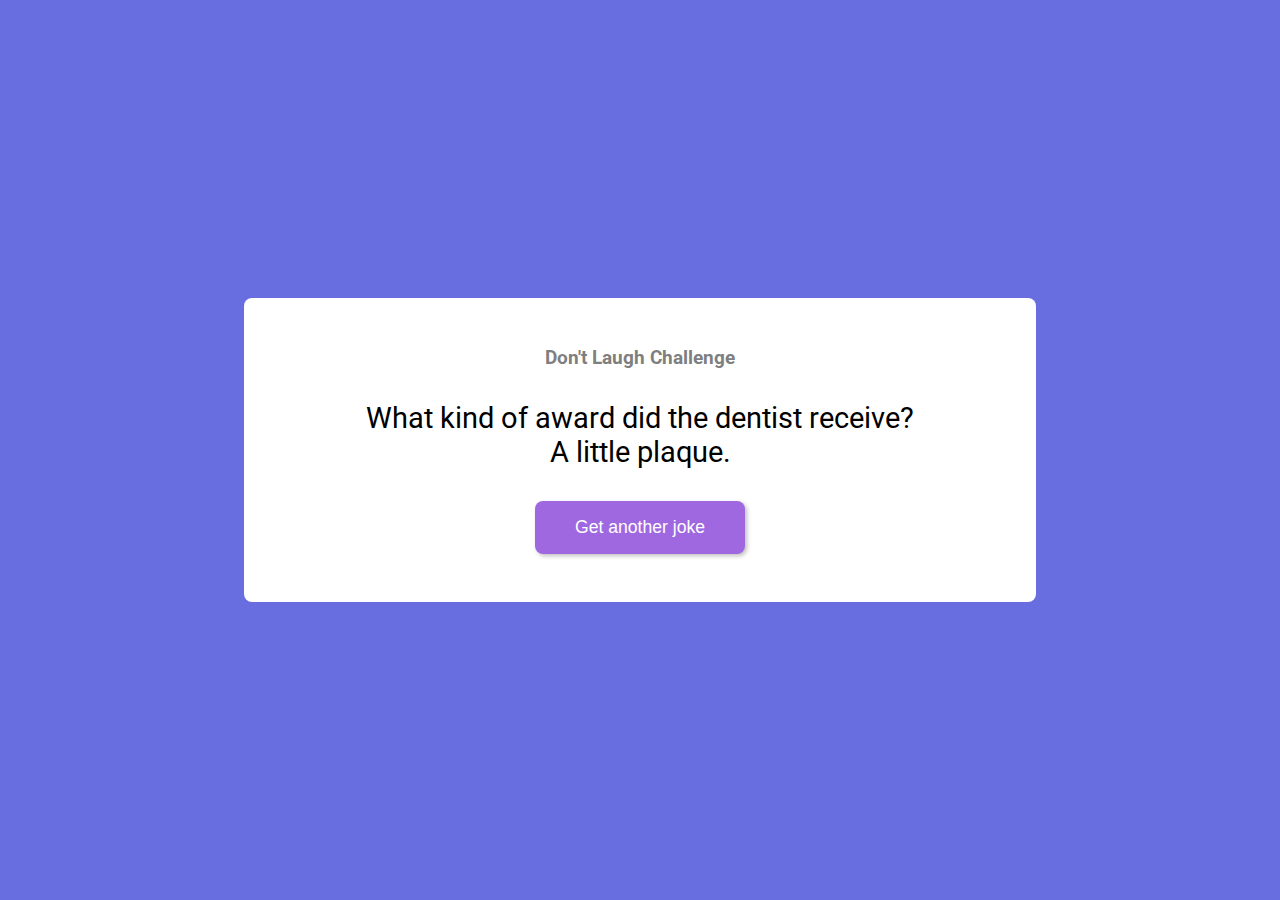
<file: dad-jokes/index.html>
<!DOCTYPE html>
<html lang="en">
<head>
    <meta charset="UTF-8">
    <meta name="viewport" content="width=device-width, initial-scale=1.0">
    <link rel='stylesheet' href='https://cdn-uicons.flaticon.com/2.6.0/uicons-solid-rounded/css/uicons-solid-rounded.css'>
    <link rel='stylesheet' href='https://cdn-uicons.flaticon.com/2.6.0/uicons-regular-rounded/css/uicons-regular-rounded.css'>
    <link rel='stylesheet' href='https://cdn-uicons.flaticon.com/2.6.0/uicons-bold-rounded/css/uicons-bold-rounded.css'>
    <link rel='stylesheet' href='https://cdn-uicons.flaticon.com/2.6.0/uicons-thin-straight/css/uicons-thin-straight.css'>
    <link rel="stylesheet" href="css/style.css">
    <script src="js/main.js" defer></script>
    <title>Dad Jokes</title>
</head>
<body>
    <div id="container">
        <header>Don't Laugh Challenge</header>

        <p id="jokes">What kind of award did the dentist receive? A little plaque.</p>

        <button id="jokeBtn">
            <i class="fi fi-rr-reload"></i>
            Get another joke
        </button>
    </div>
</body>
</html>
</file>
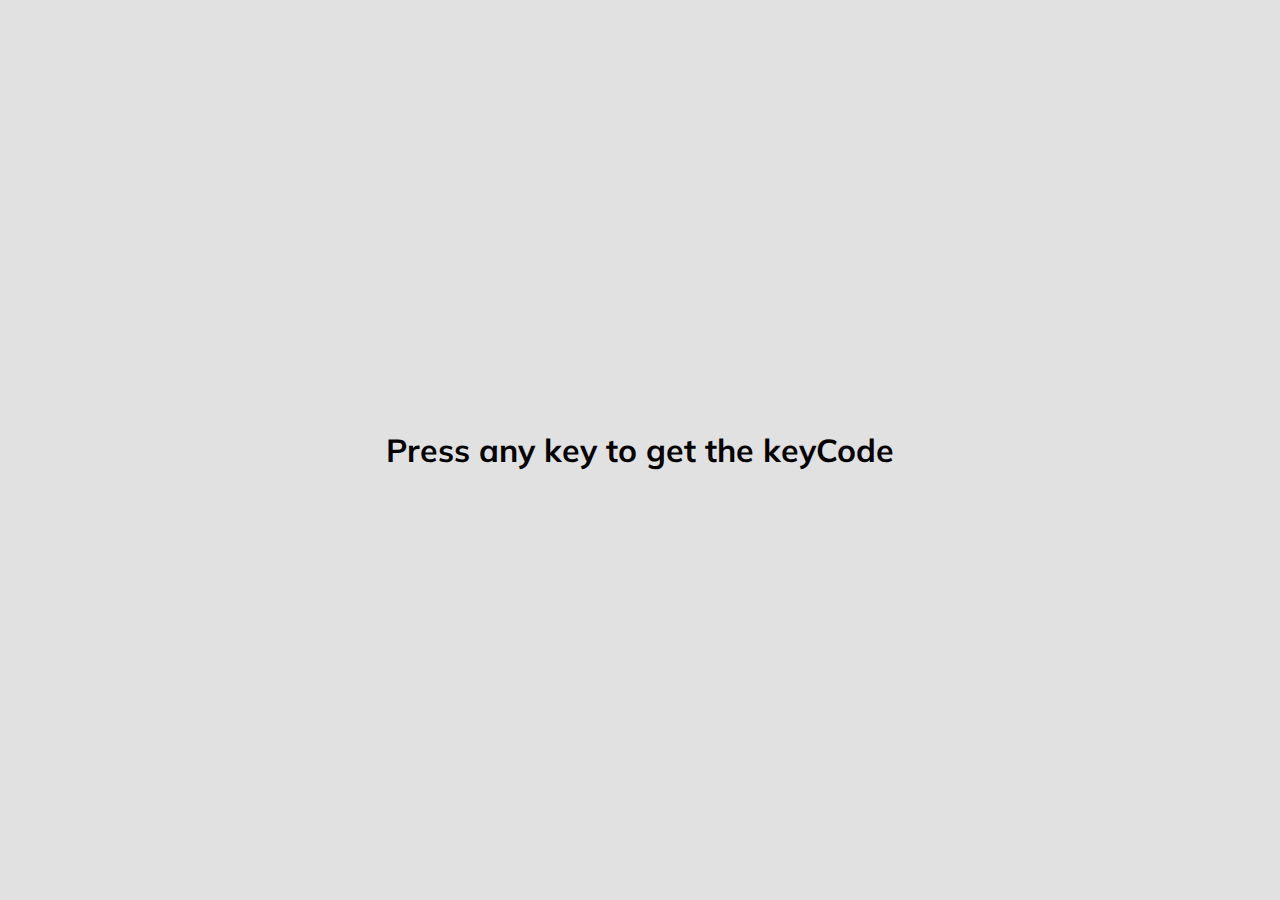
<file: event-keycodes/index.html>
<!DOCTYPE html>
<html lang="en">
<head>
    <meta charset="UTF-8">
    <meta name="viewport" content="width=device-width, initial-scale=1.0">
    <link rel='stylesheet' href='https://cdn-uicons.flaticon.com/2.6.0/uicons-solid-rounded/css/uicons-solid-rounded.css'>
    <link rel='stylesheet' href='https://cdn-uicons.flaticon.com/2.6.0/uicons-regular-rounded/css/uicons-regular-rounded.css'>
    <link rel='stylesheet' href='https://cdn-uicons.flaticon.com/2.6.0/uicons-bold-rounded/css/uicons-bold-rounded.css'>
    <link rel='stylesheet' href='https://cdn-uicons.flaticon.com/2.6.0/uicons-thin-straight/css/uicons-thin-straight.css'>
    <link rel="stylesheet" href="css/style.css">
    <script src="js/main.js" defer></script>
    <title>Event KeyCodes</title>
</head>
<body>
    <div id="container">
        <h1>Press any key to get the keyCode</h1>
    </div>
</body>
</html>
</file>
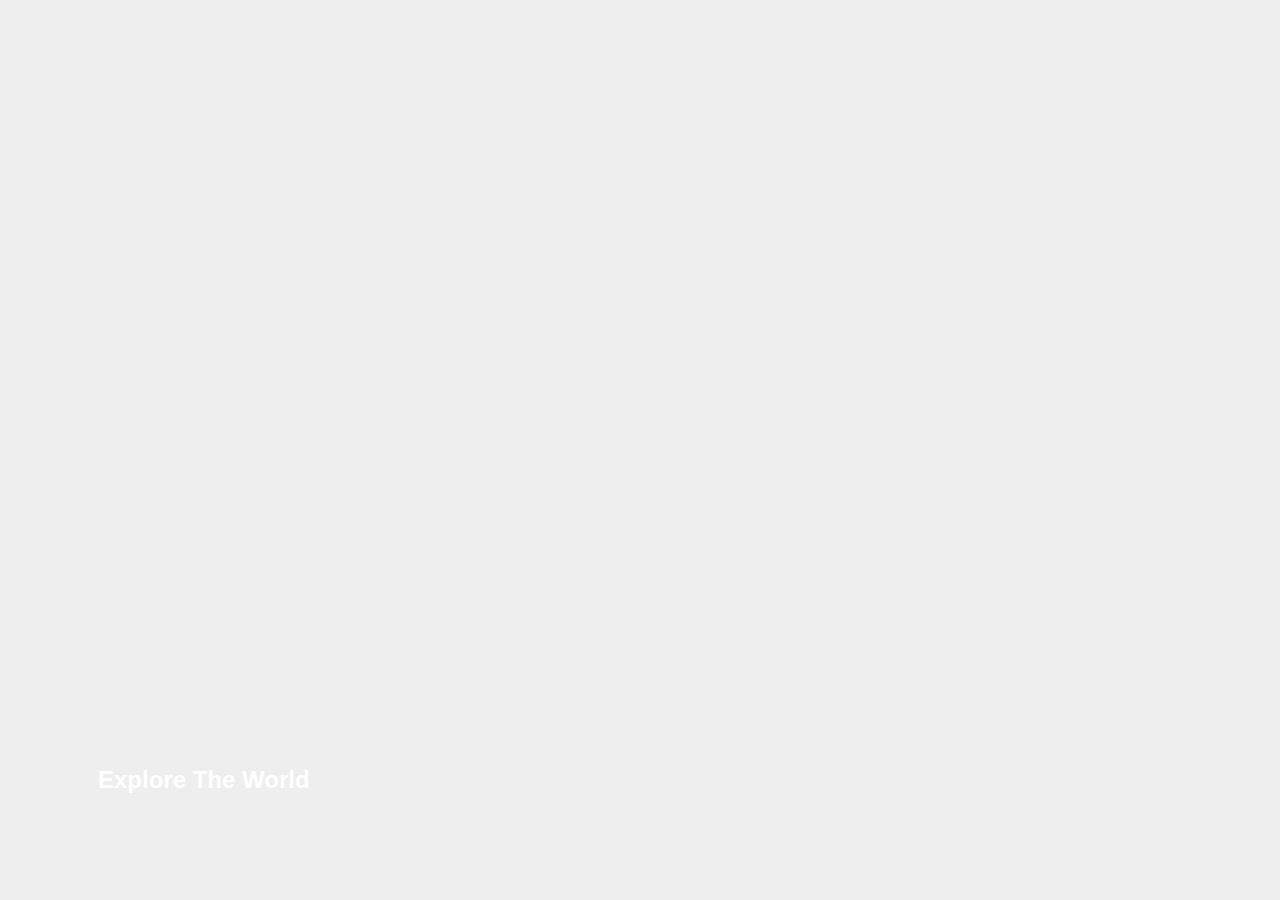
<file: expanding-cards/index.html>
<!DOCTYPE html>
<html lang="en">
<head>
    <meta charset="UTF-8">
    <meta name="viewport" content="width=device-width, initial-scale=1.0">
    <link rel="stylesheet" href="style.css">
    <script src="script.js" defer></script>
    <title>Document</title>
</head>
<body>
    <div id="container">
        <div class="panel active" style="background-image: url('https://images.unsplash.com/photo-1558979158-65a1eaa08691?ixlib=rb-1.2.1&ixid=eyJhcHBfaWQiOjEyMDd9&auto=format&fit=crop&w=1350&q=80')">
            <h3>Explore The World</h3>
        </div>

        <div class="panel" style="background-image: url('https://images.unsplash.com/photo-1572276596237-5db2c3e16c5d?ixlib=rb-1.2.1&ixid=eyJhcHBfaWQiOjEyMDd9&auto=format&fit=crop&w=1350&q=80')">
            <h3>Wild Forest</h3>
        </div>

        <div class="panel" style="background-image: url(https://images.unsplash.com/photo-1507525428034-b723cf961d3e?ixlib=rb-1.2.1&ixid=eyJhcHBfaWQiOjEyMDd9&auto=format&fit=crop&w=1353&q=80)">
            <h3>Sunny Beach</h3>
        </div>

        <div class="panel" style="background-image: url('https://images.unsplash.com/photo-1551009175-8a68da93d5f9?ixlib=rb-1.2.1&ixid=eyJhcHBfaWQiOjEyMDd9&auto=format&fit=crop&w=1351&q=80')">
            <h3>City on Winter</h3>
        </div>

        <div class="panel" style="background-image: url('https://images.unsplash.com/photo-1549880338-65ddcdfd017b?ixlib=rb-1.2.1&ixid=eyJhcHBfaWQiOjEyMDd9&auto=format&fit=crop&w=1350&q=80')">
            <h3>Mountains - Clouds</h3>
        </div>
    </div>
</body>
</html>
</file>
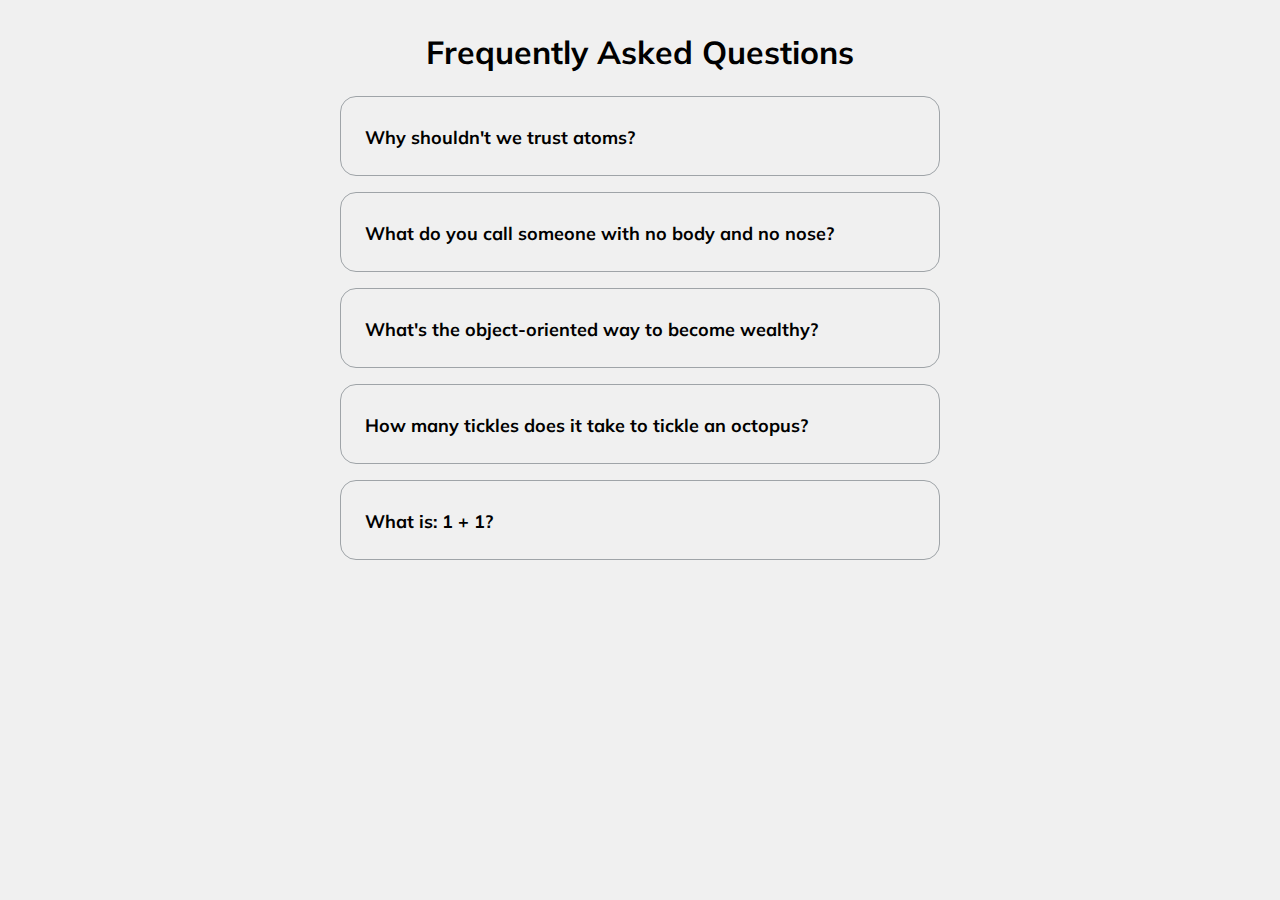
<file: faq-collapse/index.html>
<!DOCTYPE html>
<html lang="en">
  <head>
    <meta charset="UTF-8" />
    <meta name="viewport" content="width=device-width, initial-scale=1.0" />
    <link
      rel="stylesheet"
      href="https://cdn-uicons.flaticon.com/2.6.0/uicons-solid-rounded/css/uicons-solid-rounded.css"
    />
    <link
      rel="stylesheet"
      href="https://cdn-uicons.flaticon.com/2.6.0/uicons-regular-rounded/css/uicons-regular-rounded.css"
    />
    <link
      rel="stylesheet"
      href="https://cdn-uicons.flaticon.com/2.6.0/uicons-bold-rounded/css/uicons-bold-rounded.css"
    />
    <link
      rel="stylesheet"
      href="https://cdn-uicons.flaticon.com/2.6.0/uicons-thin-straight/css/uicons-thin-straight.css"
    />
    <link rel="stylesheet" href="css/style.css" />
    <script src="js/main.js" defer></script>
    <title>FAQ Collapse</title>
  </head>
  <body>
    <h1 id="title">Frequently Asked Questions</h1>

    <div id="faq-container">
        
      <div class="faq">
        <h1>Why shouldn't we trust atoms?</h1>

        <p>They make up everything</p>
        <button class="action">
          <i class="fi fi-rr-angle-small-down"></i>
        </button>
      </div>

      <div class="faq">
        <h1>What do you call someone with no body and no nose?</h1>
        <p>Nobody knows.</p>
        <button class="action">
          <i class="fi fi-rr-angle-small-down"></i>
        </button>
      </div>

      <div class="faq">
        <h1>What's the object-oriented way to become wealthy?</h1>

        <p>Inheritance</p>
        <button class="action">
          <i class="fi fi-rr-angle-small-down"></i>
        </button>
      </div>

      <div class="faq">
        <h1>How many tickles does it take to tickle an octopus?</h1>

        <p>Ten-tickles!</p>
        <button class="action">
          <i class="fi fi-rr-angle-small-down"></i>
        </button>
      </div>

      <div class="faq">
        <h1>What is: 1 + 1?</h1>

        <p>Depends on who are you asking</p>
        <button class="action">
          <i class="fi fi-rr-angle-small-down"></i>
        </button>
      </div>
    </div>
  </body>
</html>
</file>
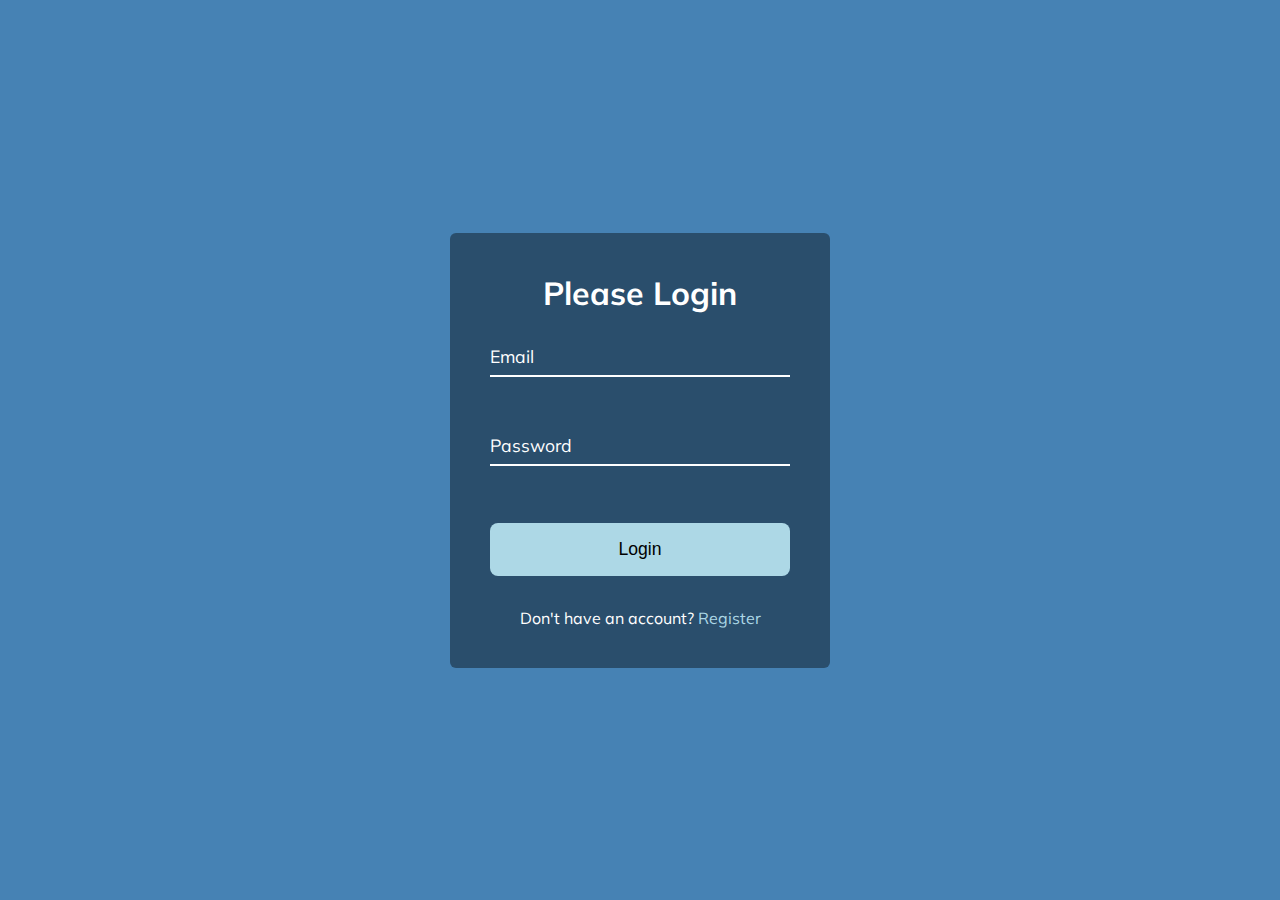
<file: form-wave/index.html>
<!DOCTYPE html>
<html lang="en">
  <head>
    <meta charset="UTF-8" />
    <meta name="viewport" content="width=device-width, initial-scale=1.0" />
    <link
      rel="stylesheet"
      href="https://cdn-uicons.flaticon.com/2.6.0/uicons-solid-rounded/css/uicons-solid-rounded.css"
    />
    <link
      rel="stylesheet"
      href="https://cdn-uicons.flaticon.com/2.6.0/uicons-regular-rounded/css/uicons-regular-rounded.css"
    />
    <link
      rel="stylesheet"
      href="https://cdn-uicons.flaticon.com/2.6.0/uicons-bold-rounded/css/uicons-bold-rounded.css"
    />
    <link
      rel="stylesheet"
      href="https://cdn-uicons.flaticon.com/2.6.0/uicons-thin-straight/css/uicons-thin-straight.css"
    />
    <link rel="stylesheet" href="css/style.css" />
    <script src="js/main.js" defer></script>
    <title>Form wave</title>
  </head>
  <body>
    <div id="container">
      <h1>Please Login</h1>

      <!-- Form -->
      <form action="" id="form">
        <!-- Email -->
        <div class="email-form form-controler">
          <!-- Input -->
          <input type="text" name="" id="input-email" class="input" placeholder=" " />

          <!-- Label -->
          <label for="email" id="label-email">Email</label>
            <!-- <label for="email" id="label-email">
            <span>E</span>
            <span>m</span>
            <span>a</span>
            <span>i</span>
            <span>l</span>
          </label> -->
        </div>

        <!-- Password -->
        <div class="password-form form-controler">
          <!-- Input -->
          <input type="password" name="" id="input-password" class="input" placeholder=" " />

          <!-- Label -->
          <label for="password" id="label-password">Password</label>
        </div>

        <button class="btn">Login</button>

        <p class="text">Don't have an account? <a href="#">Register</a></p>
      </form>
    </div>
  </body>
</html>
</file>
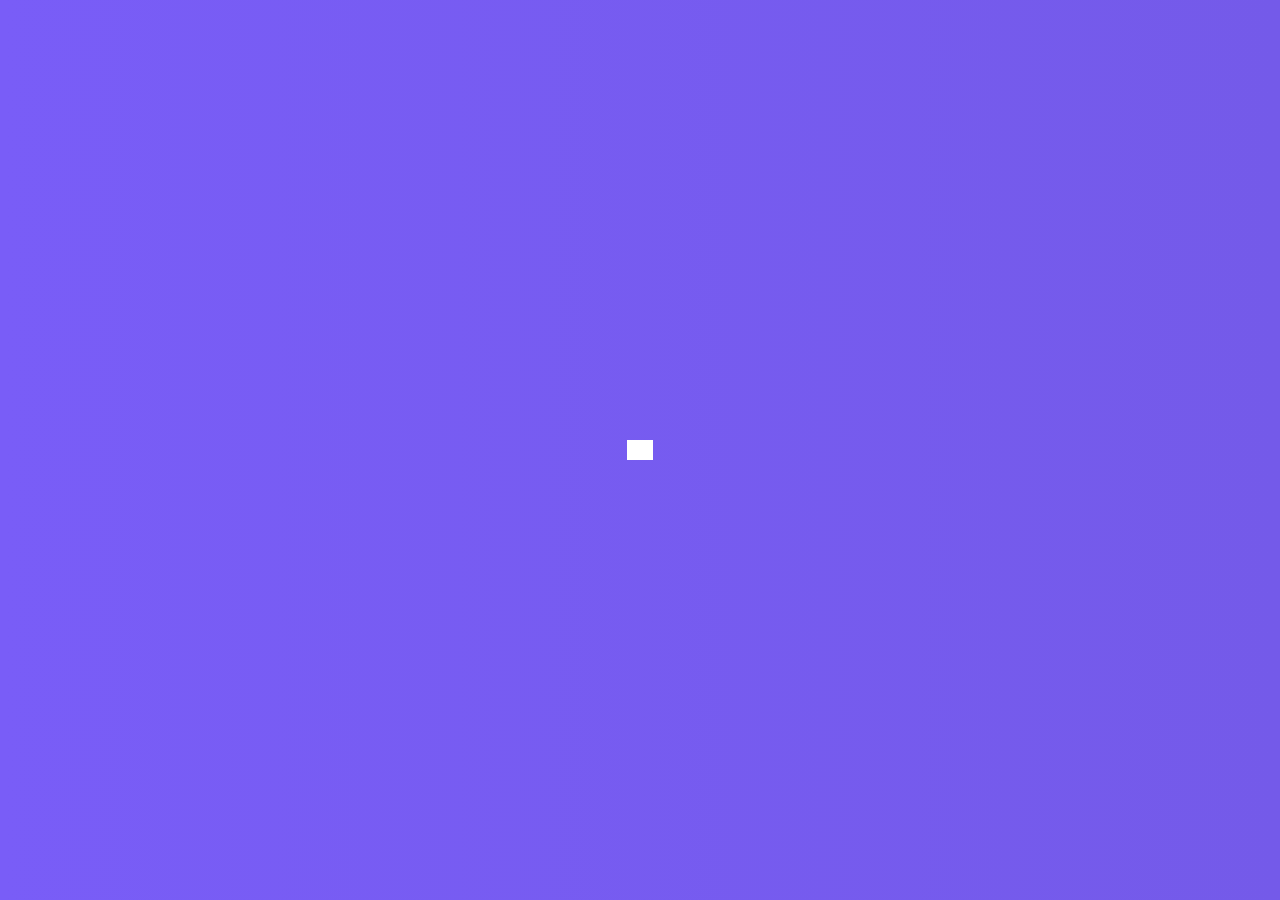
<file: hidden-search-widget/index.html>
<!DOCTYPE html>
<html lang="en">
<head>
    <meta charset="UTF-8">
    <meta name="viewport" content="width=device-width, initial-scale=1.0">
    <link rel='stylesheet' href='https://cdn-uicons.flaticon.com/2.6.0/uicons-solid-rounded/css/uicons-solid-rounded.css'>
    <link rel='stylesheet' href='https://cdn-uicons.flaticon.com/2.6.0/uicons-regular-rounded/css/uicons-regular-rounded.css'>
    <link rel='stylesheet' href='https://cdn-uicons.flaticon.com/2.6.0/uicons-bold-rounded/css/uicons-bold-rounded.css'>
    <link rel='stylesheet' href='https://cdn-uicons.flaticon.com/2.6.0/uicons-thin-straight/css/uicons-thin-straight.css'>
    <link rel="stylesheet" href="css/style.css">
    <script src="js/main.js" defer></script>
    <title>Hidden search widget</title>
</head>
<body>
    <div class="search active" id="search">
        <input type="search" name="" id="input">
        <button id="search-button"><i class="fi fi-br-search"></i></button>
    </div>
</body>
</html>
</file>
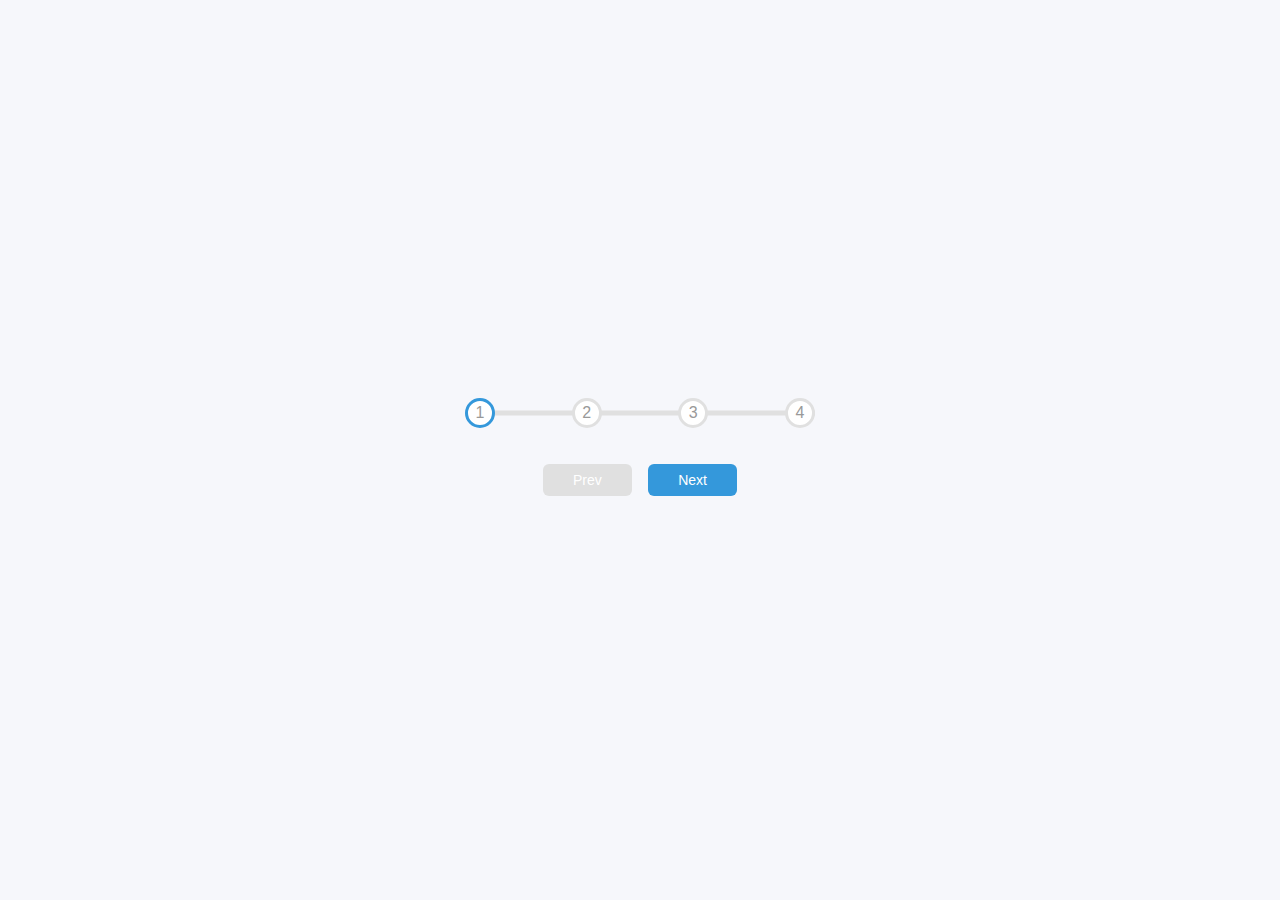
<file: progress-steps/index.html>
<!DOCTYPE html>
<html lang="en">
<head>
    <meta charset="UTF-8">
    <meta name="viewport" content="width=device-width, initial-scale=1.0">
    <link rel='stylesheet' href='https://cdn-uicons.flaticon.com/2.6.0/uicons-solid-rounded/css/uicons-solid-rounded.css'>
    <link rel='stylesheet' href='https://cdn-uicons.flaticon.com/2.6.0/uicons-regular-rounded/css/uicons-regular-rounded.css'>
    <link rel='stylesheet' href='https://cdn-uicons.flaticon.com/2.6.0/uicons-bold-rounded/css/uicons-bold-rounded.css'>
    <link rel='stylesheet' href='https://cdn-uicons.flaticon.com/2.6.0/uicons-thin-straight/css/uicons-thin-straight.css'>
    <link rel="stylesheet" href="css/style.css">
    <script src="js/main.js" defer></script>
    <title>Progress Steps</title>
</head>
<body>
    <div id="container">
        <!-- Progress bar -->
        <div class="progress-container">
            <div class="progress" id="progress"></div>
            <div class="circle active">1</div>
            <div class="circle">2</div>
            <div class="circle">3</div>
            <div class="circle">4</div>
        </div>

        <!-- Buttons -->
        <button class="btn" id="prev" disabled>Prev</button>
        <button class="btn" id="next">Next</button>
    </div>
</body>
</html>
</file>
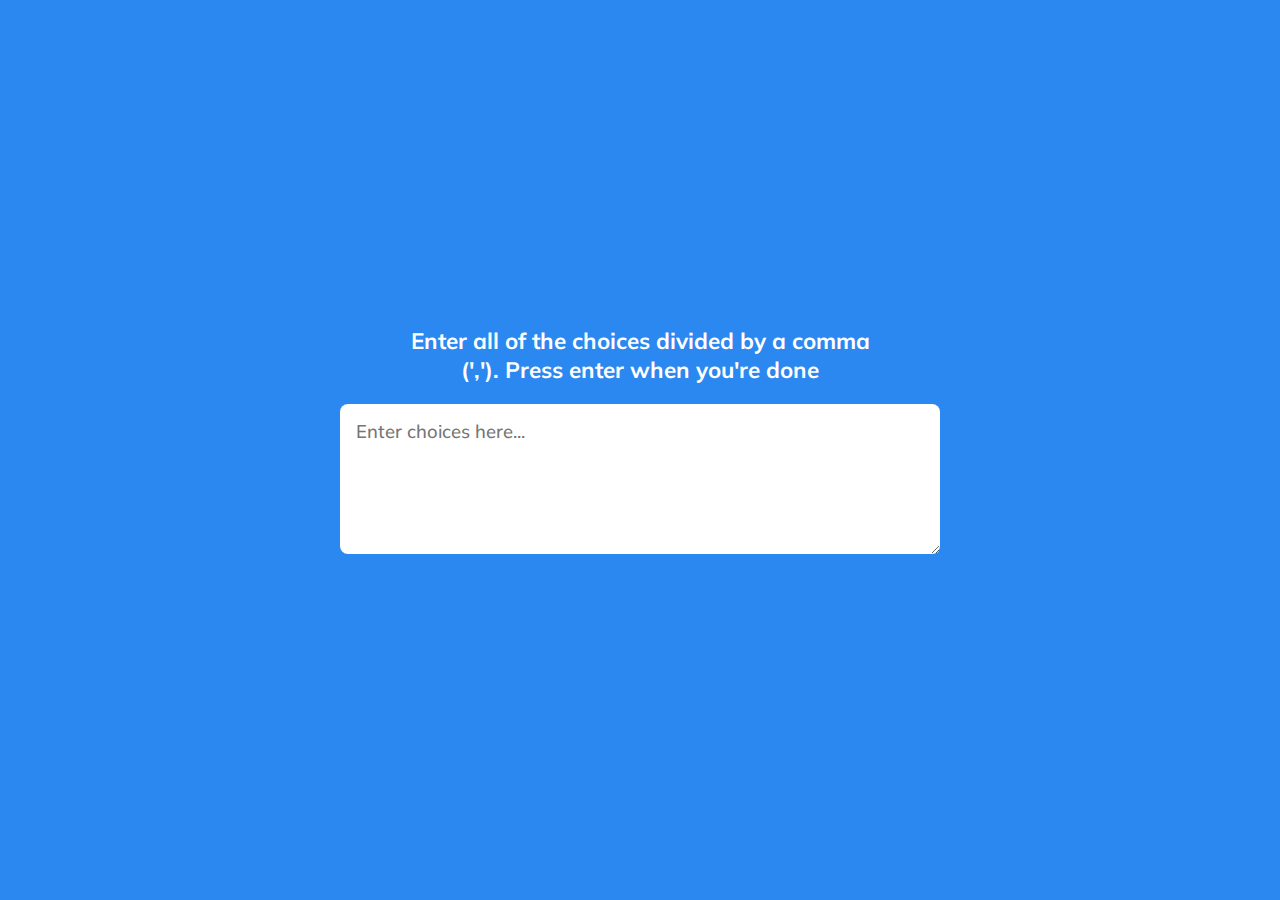
<file: random-choice-picker/index.html>
<!DOCTYPE html>
<html lang="en">
  <head>
    <meta charset="UTF-8" />
    <meta name="viewport" content="width=device-width, initial-scale=1.0" />
    <link
      rel="stylesheet"
      href="https://cdn-uicons.flaticon.com/2.6.0/uicons-solid-rounded/css/uicons-solid-rounded.css"
    />
    <link
      rel="stylesheet"
      href="https://cdn-uicons.flaticon.com/2.6.0/uicons-regular-rounded/css/uicons-regular-rounded.css"
    />
    <link
      rel="stylesheet"
      href="https://cdn-uicons.flaticon.com/2.6.0/uicons-bold-rounded/css/uicons-bold-rounded.css"
    />
    <link
      rel="stylesheet"
      href="https://cdn-uicons.flaticon.com/2.6.0/uicons-thin-straight/css/uicons-thin-straight.css"
    />
    <link rel="stylesheet" href="css/style.css" />
    <script src="js/main.js" defer></script>
    <title>Random Choice Picker</title>
  </head>
  <body>
    <h1>
      Enter all of the choices divided by a comma (','). Press enter when you're
      done
    </h1>

    <textarea id="input" placeholder="Enter choices here..."></textarea>

    <div id="tags">
        <!-- <p class="tag">Carro</p>
        <p class="tag">Avião</p>
        <p class="tag">Navio</p> -->
    </div>
  </body>
</html>
</file>
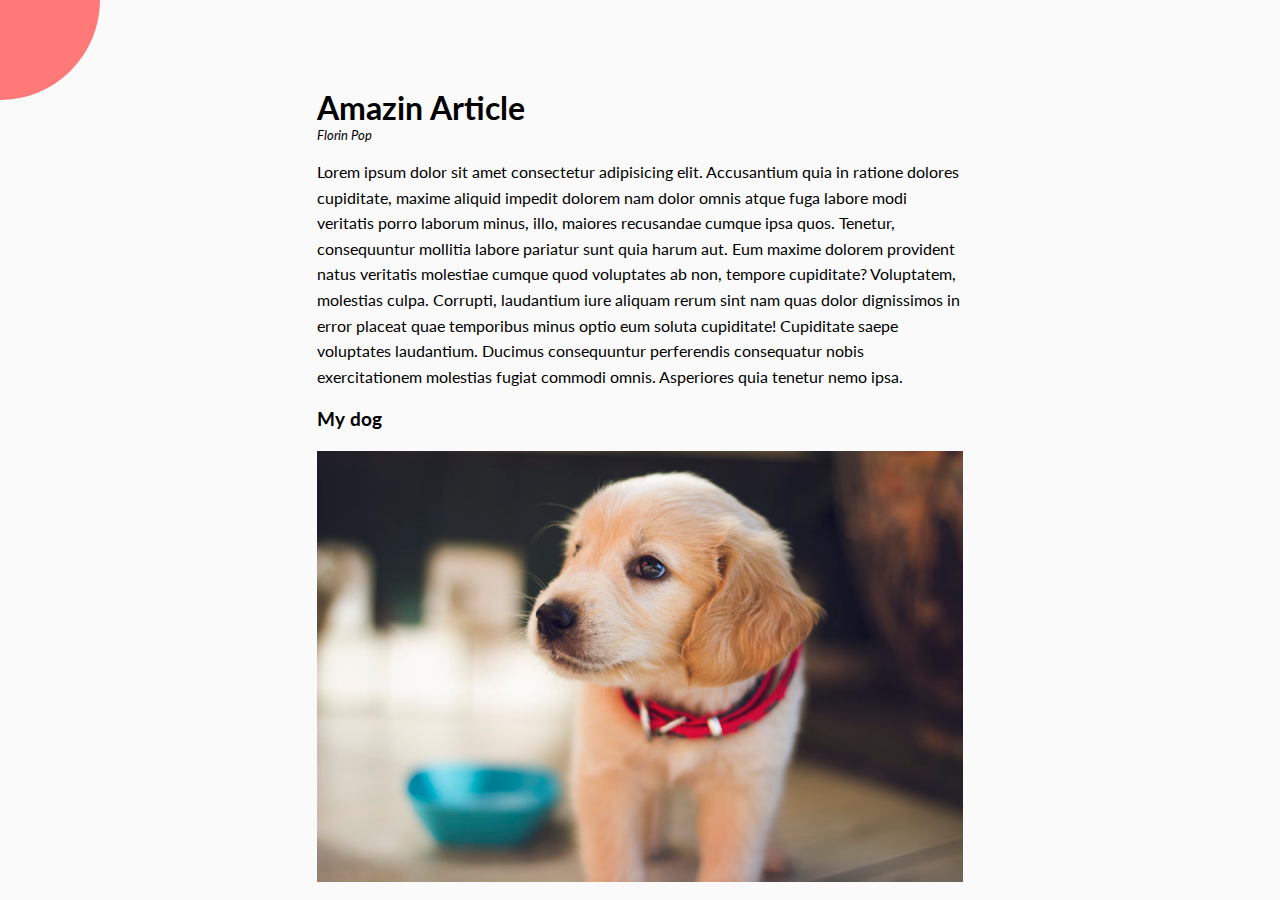
<file: rotating-navigation-animation/index.html>
<!DOCTYPE html>
<html lang="en">
  <head>
    <meta charset="UTF-8" />
    <meta name="viewport" content="width=device-width, initial-scale=1.0" />
    <link
      rel="stylesheet"
      href="https://cdn-uicons.flaticon.com/2.6.0/uicons-solid-rounded/css/uicons-solid-rounded.css"
    />
    <link
      rel="stylesheet"
      href="https://cdn-uicons.flaticon.com/2.6.0/uicons-regular-rounded/css/uicons-regular-rounded.css"
    />
    <link
      rel="stylesheet"
      href="https://cdn-uicons.flaticon.com/2.6.0/uicons-bold-rounded/css/uicons-bold-rounded.css"
    />
    <link
      rel="stylesheet"
      href="https://cdn-uicons.flaticon.com/2.6.0/uicons-thin-straight/css/uicons-thin-straight.css"
    />
    <link rel="stylesheet" href="css/style.css" />
    <script src="js/main.js" defer></script>
    <title>Rotating nav animation</title>
  </head>
  <body>
    <div class="circle-container">
      <div class="circle" id="circle">
        <i class="fi fi-rr-cross" id="close"></i>
        <i class="fi fi-rr-menu-burger" id="open"></i>
      </div>
    </div>
    <div id="container">
      <!-- Circle -->

      <!-- Main -->
      <main>
        <!-- Title -->
        <div class="title">
          <h1>Amazin Article</h1>
          <small>Florin Pop</small>
        </div>

        <!-- Content Text -->
        <p class="paragraph">
          Lorem ipsum dolor sit amet consectetur adipisicing elit. Accusantium
          quia in ratione dolores cupiditate, maxime aliquid impedit dolorem nam
          dolor omnis atque fuga labore modi veritatis porro laborum minus,
          illo, maiores recusandae cumque ipsa quos. Tenetur, consequuntur
          mollitia labore pariatur sunt quia harum aut. Eum maxime dolorem
          provident natus veritatis molestiae cumque quod voluptates ab non,
          tempore cupiditate? Voluptatem, molestias culpa. Corrupti, laudantium
          iure aliquam rerum sint nam quas dolor dignissimos in error placeat
          quae temporibus minus optio eum soluta cupiditate! Cupiditate saepe
          voluptates laudantium. Ducimus consequuntur perferendis consequatur
          nobis exercitationem molestias fugiat commodi omnis. Asperiores quia
          tenetur nemo ipsa.
        </p>

        <div class="mydog">
          <h3>My dog</h3>

          <img src="assets/dog.avif" alt="" />
          <p class="desc">
            Lorem, ipsum dolor sit amet consectetur adipisicing elit. Sit libero
            deleniti rerum quo, incidunt vel consequatur culpa ullam. Magnam
            facere earum unde harum. Ea culpa veritatis magnam at aliquid.
            Perferendis totam placeat molestias illo laudantium? Minus id minima
            doloribus dolorum fugit deserunt qui vero voluptas, ut quia cum amet
            temporibus veniam ad ea ab perspiciatis, enim accusamus asperiores
            explicabo provident. Voluptates sint, neque fuga cum illum, tempore
            autem maxime similique laborum odio, magnam esse. Aperiam?
          </p>
        </div>
      </main>
    </div>
    <nav id="nav">
      <ul>
        <li><i class="fi fi-rr-home"></i> Home</li>
        <li id="about"><i class="fi fi-rr-user"></i> About</li>
        <li id="contact"><i class="fi fi-rr-paper-plane"></i> Contact</li>
      </ul>
    </nav>
  </body>
</html>
</file>
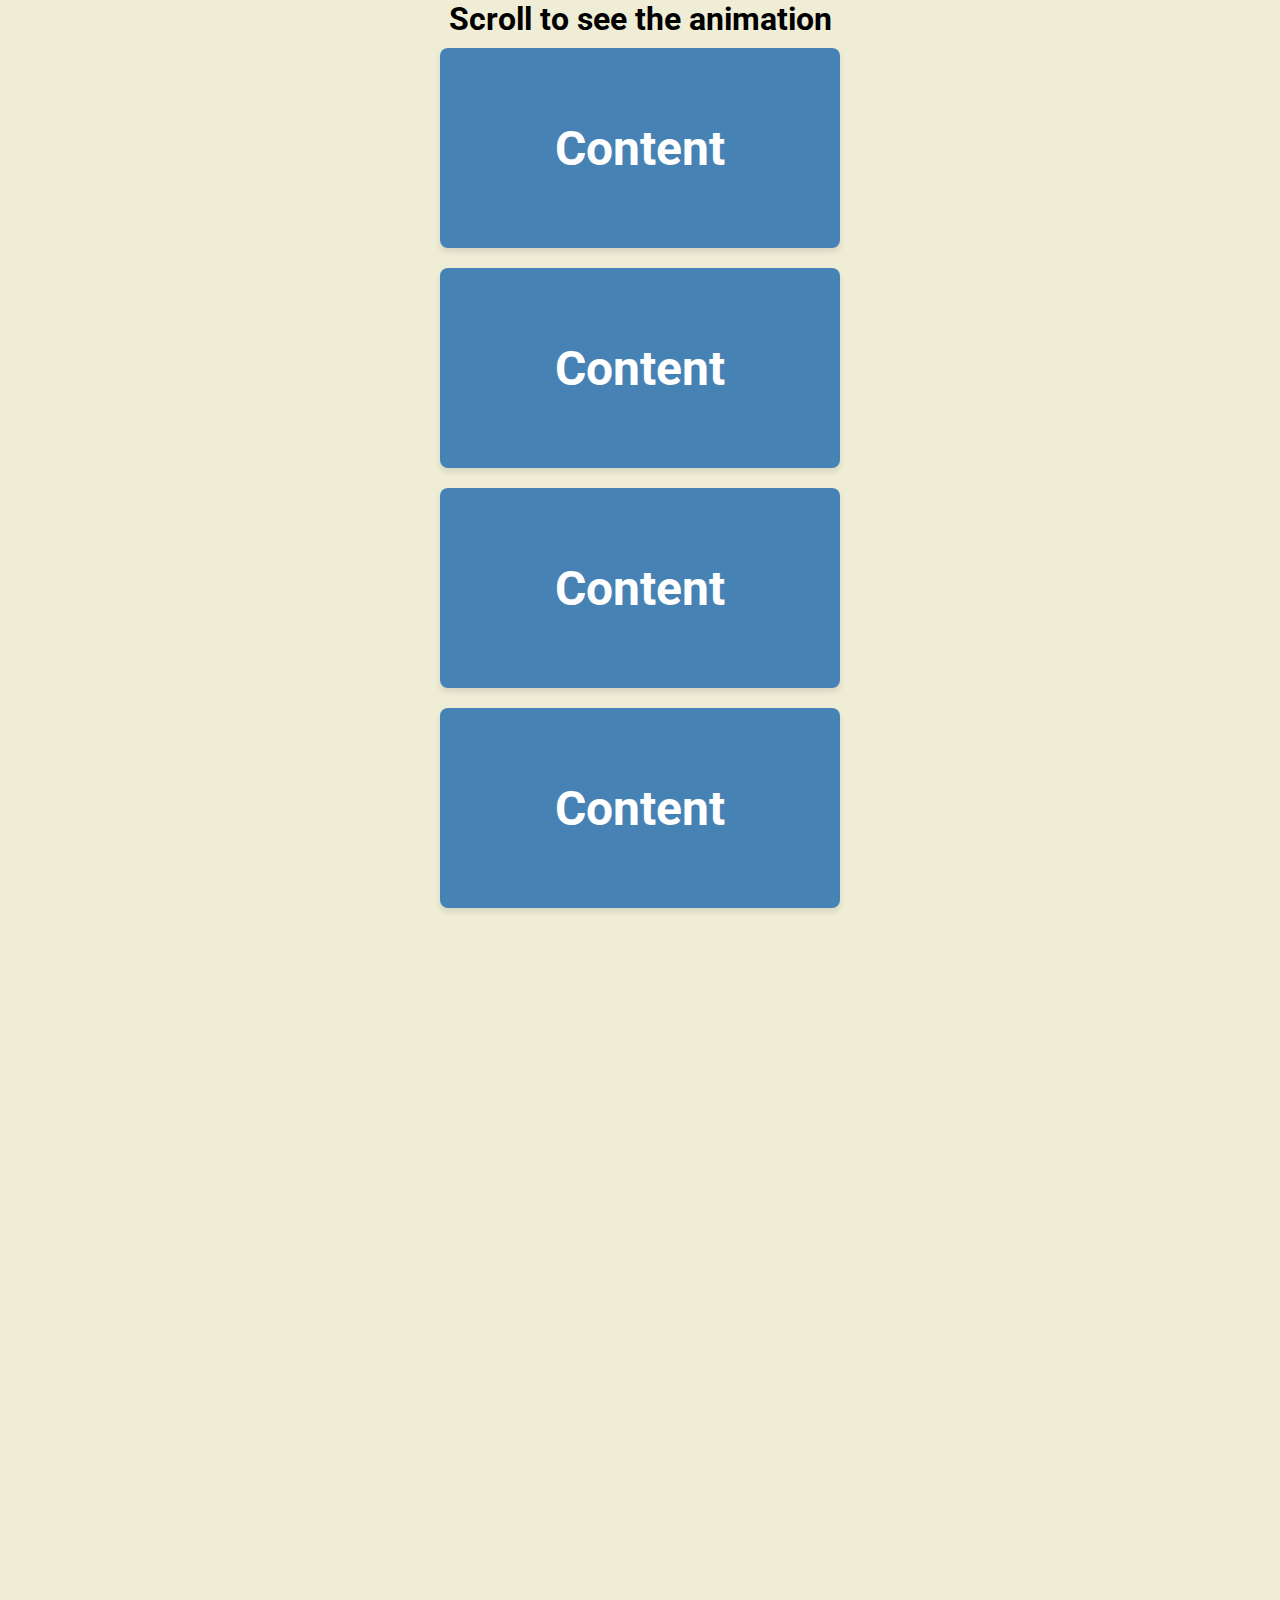
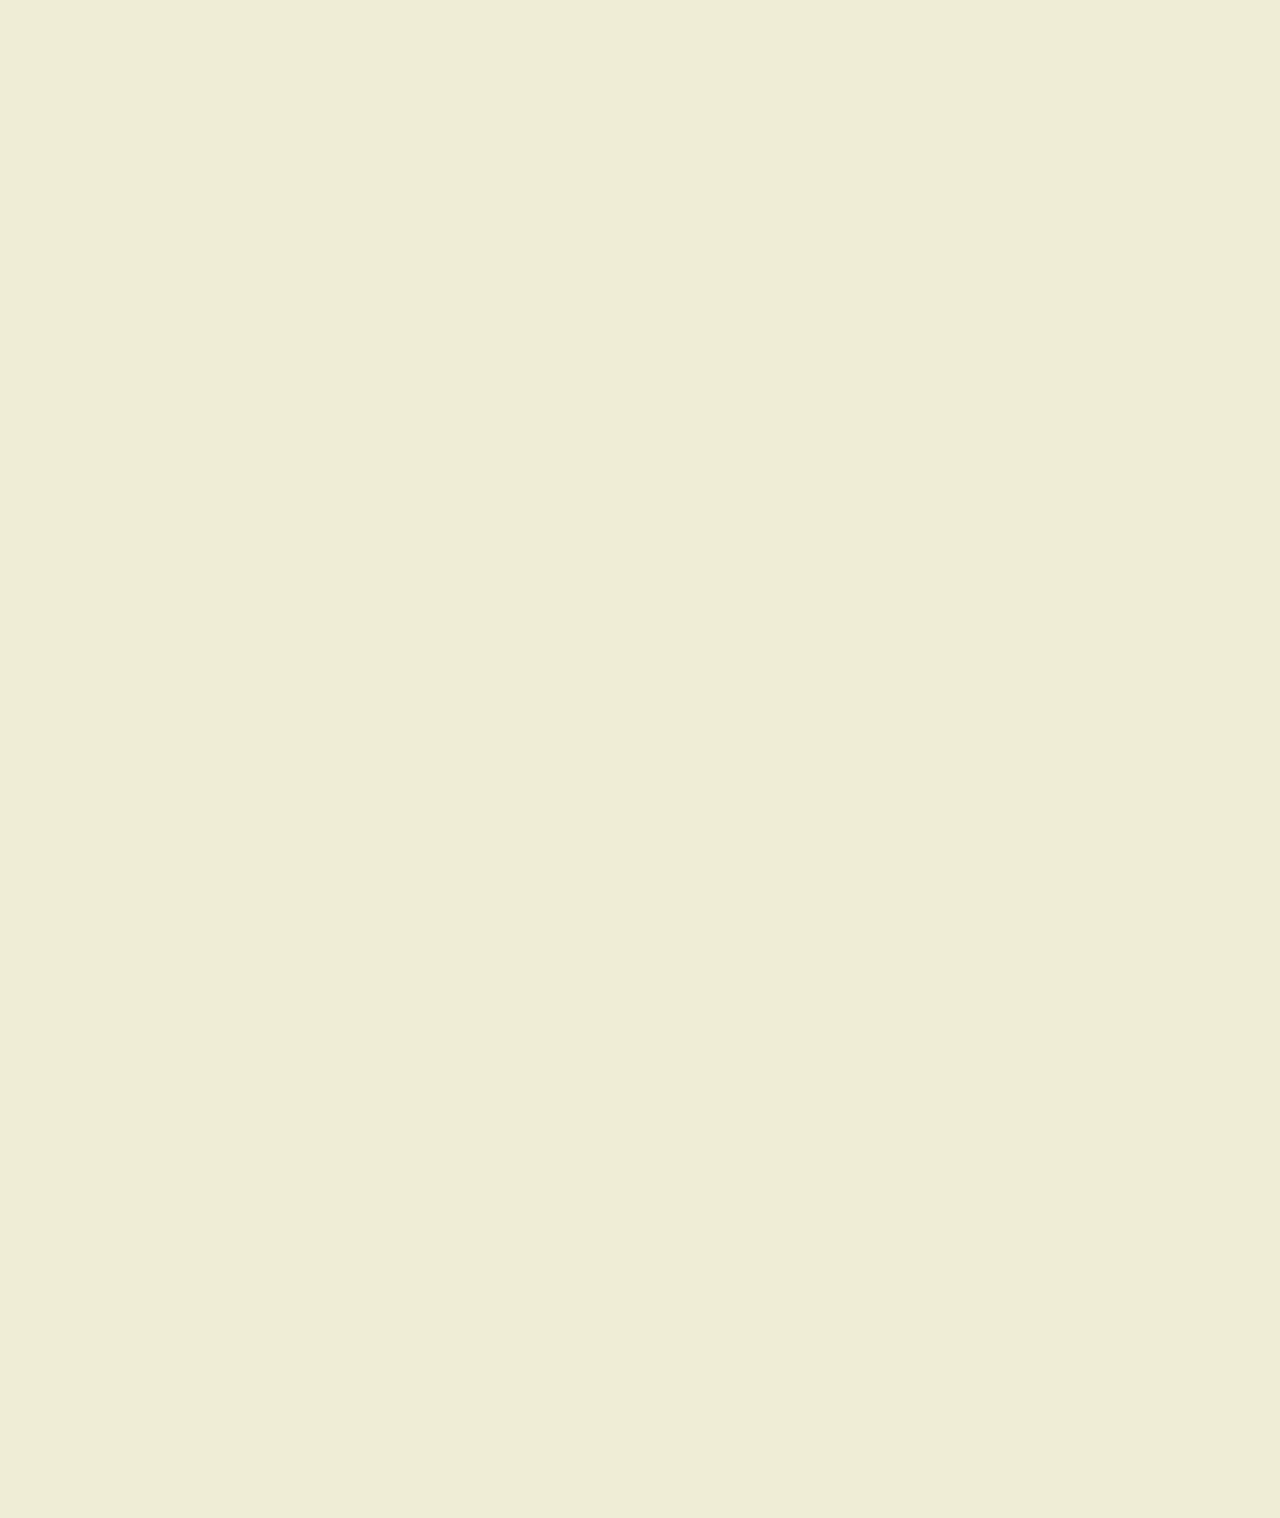
<file: scroll-animation/index.html>
<!DOCTYPE html>
<html lang="en">
<head>
    <meta charset="UTF-8">
    <meta name="viewport" content="width=device-width, initial-scale=1.0">
    <link rel='stylesheet' href='https://cdn-uicons.flaticon.com/2.6.0/uicons-solid-rounded/css/uicons-solid-rounded.css'>
    <link rel='stylesheet' href='https://cdn-uicons.flaticon.com/2.6.0/uicons-regular-rounded/css/uicons-regular-rounded.css'>
    <link rel='stylesheet' href='https://cdn-uicons.flaticon.com/2.6.0/uicons-bold-rounded/css/uicons-bold-rounded.css'>
    <link rel='stylesheet' href='https://cdn-uicons.flaticon.com/2.6.0/uicons-thin-straight/css/uicons-thin-straight.css'>
    <link rel="stylesheet" href="css/style.css">
    <script src="js/main.js" defer></script>
    <title>Scroll animation</title>
</head>
<body>
    <h1>Scroll to see the animation</h1>

    <div class="box active">Content</div>
    <div class="box active">Content</div>
    <div class="box active">Content</div>
    <div class="box active">Content</div>
    <div class="box">Content</div>
    <div class="box">Content</div>
    <div class="box">Content</div>
    <div class="box">Content</div>
    <div class="box">Content</div>
    <div class="box">Content</div>
    <div class="box">Content</div>
    <div class="box">Content</div>
    <div class="box">Content</div>
    <div class="box">Content</div>
</body>
</html>
</file>
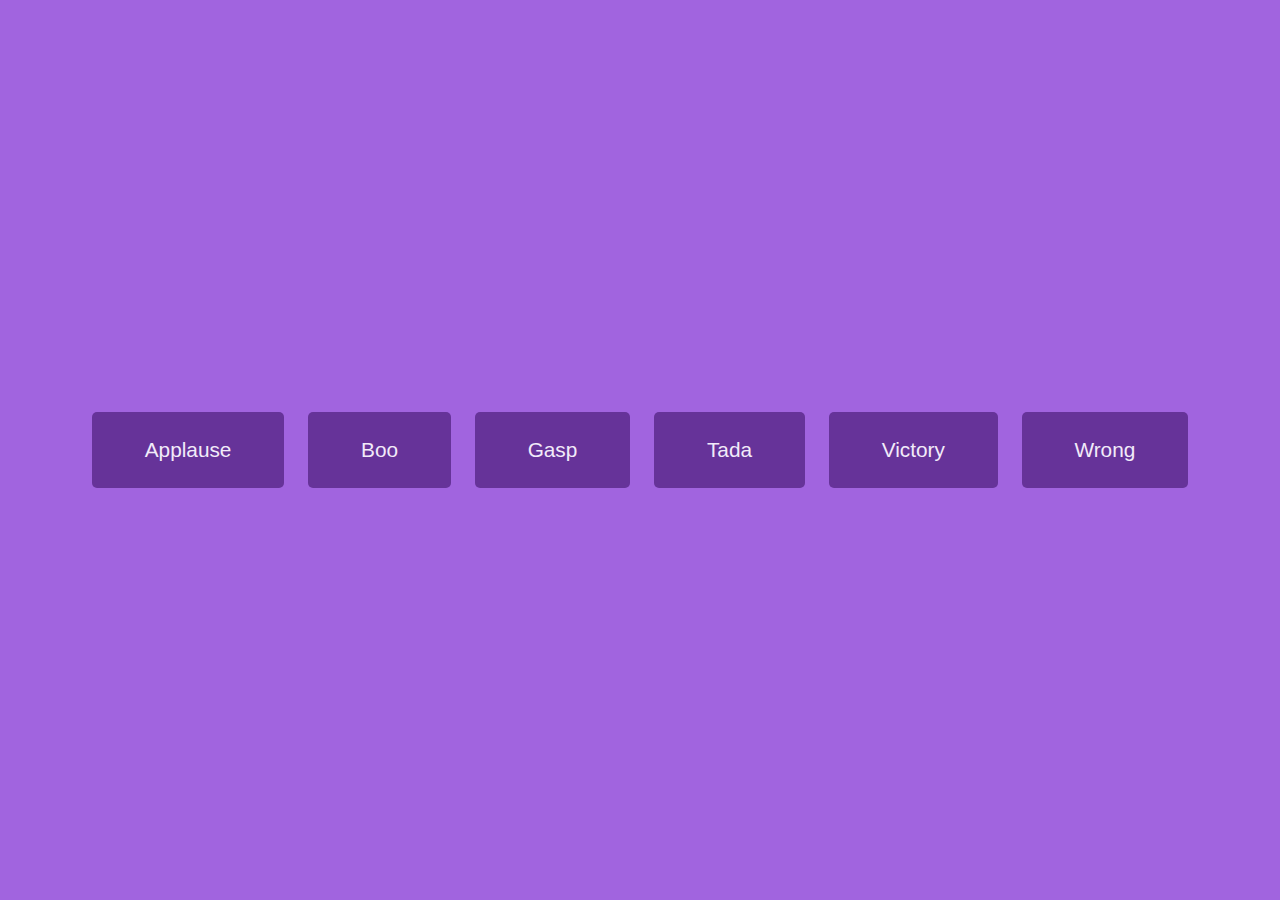
<file: sound-board/index.html>
<!DOCTYPE html>
<html lang="en">
<head>
    <meta charset="UTF-8">
    <meta name="viewport" content="width=device-width, initial-scale=1.0">
    <link rel='stylesheet' href='https://cdn-uicons.flaticon.com/2.6.0/uicons-solid-rounded/css/uicons-solid-rounded.css'>
    <link rel='stylesheet' href='https://cdn-uicons.flaticon.com/2.6.0/uicons-regular-rounded/css/uicons-regular-rounded.css'>
    <link rel='stylesheet' href='https://cdn-uicons.flaticon.com/2.6.0/uicons-bold-rounded/css/uicons-bold-rounded.css'>
    <link rel='stylesheet' href='https://cdn-uicons.flaticon.com/2.6.0/uicons-thin-straight/css/uicons-thin-straight.css'>
    <link rel="stylesheet" href="css/style.css">
    <script src="js/main.js" defer></script>
    <title>Sound Board</title>
</head>
<body>
        <button id="applause">Applause</button>
        <button id="boo">Boo</button>
        <button id="gasp">Gasp</button>
        <button id="tada">Tada</button>
        <button id="victory">Victory</button>
        <button id="wrong">Wrong</button>
</body>
</html>
</file>
<file: dad-jokes/css/style.css>
@import url('https://fonts.googleapis.com/css2?family=Roboto:wght@400;700&display=swap');

* {
    margin: 0;
    padding: 0;
    box-sizing: border-box;
    border: none;
    outline: none;
}

:root {
    /* Cores principais */
    --main-bg: #686de0;
    --accent-color: #;
    --button-bg: #9f68e0;
    --secondary-text: #7f7f7f;

    /* Tipografia */
    --font-primary: 'Roboto', sans-serif;
    --font-size-base: 16px;
    --line-height: 1.6;
}

body {
    background-color: var(--main-bg);
    color: var(--main-text);
    font-family: var(--font-primary);
    
    height: 100vh;

    display: flex;
    justify-content: center;
    align-items: center;

    overflow: hidden;
}
ul, ol {
    list-style: none;
}
a {
    text-decoration: none;
    color: inherit;
}
img {
    max-width: 100%;
    height: auto;
    display: block;
}

#container {
    background-color: #ffffff;

    border-radius: 8px;

    text-align: center;

    padding: 2rem 6rem;
}

#container header {
    padding: 16px;
    text-align: center;

    font-weight: bold;
    font-size: 1.2rem;
    color: var(--secondary-text);
}

#container p {
    padding: 16px;
    text-align: center;

    font-weight: normal;
    font-size: 1.8rem;

    max-width: 600px;
}

#container button {
    margin: 16px;
    padding: 1rem 2.5rem;

    color: #ffffff;
    font-weight: normal;
    font-size: 1.1rem;

    border-radius: 8px;

    box-shadow: 2px 2px 4px rgba(0, 0, 0, 0.25);
    background-color: var(--button-bg);

    cursor: pointer;
}
</file>
<file: event-keycodes/css/style.css>
@import url('https://fonts.googleapis.com/css?family=Muli&display=swap');

* {
    margin: 0;
    padding: 0;
    box-sizing: border-box;
    border: none;
    outline: none;
}

:root {
    /* Cores principais */
    --main-bg: #e1e1e1;
    --main-text: #000000;
    --accent-color: #999999;
    --secondary-bg: #eeeeee;
    --secondary-text: #555555;

    /* Tipografia */
    --font-primary: 'Muli', sans-serif;
    --font-secondary: '', serif;
    --font-size-base: 16px;
    --line-height: 1.6;
}

body {
    background-color: var(--main-bg);
    color: var(--main-text);
    font-family: var(--font-primary);

    overflow: hidden;
    height: 100vh;

    display: flex;
    justify-content: center;
    align-items: center;
}
ul, ol {
    list-style: none;
}
a {
    text-decoration: none;
    color: inherit;
}
img {
    max-width: 100%;
    height: auto;
    display: block;
}

#container {
    display: flex;
    align-items: center;
    justify-content: center;
    gap: 24px;
}

#container #key {
    display: flex;
    flex-direction: column;
    align-items: center;
    justify-content: center;
    gap: 10px;
}
#container #key small {
    color: var(--secondary-text);
    font-weight: bold;
}
#container #key .code {
    display: flex;
    align-items: center;
    justify-content: center;

    font-weight: bold;
    font-size: 1.5rem;
    color: var(--main-text);

    width: 150px;
    height: 65px;

    background-color: var(--secondary-bg);
    border: 1px solid var(--accent-color);
}
</file>
<file: expanding-cards/style.css>
* {
    margin: 0;
    padding: 0;
    box-sizing: border-box;
}

body {
    background-color: #eee;
    display: flex;
    justify-content: center;
    align-items: center;
    height: 100vh;
}

#container {
    display: flex;
    width: 90vw;
}

#container .panel {
    background-size: cover;
    background-position: center;
    background-repeat: no-repeat;

    height: 80vh;

    border-radius: 50px;
    color: #fff;

    cursor: pointer;

    display: flex;
    align-items: end;
    flex: 0.5;

    position: relative;
    margin: 10px;

    transition: flex 1s ease;
}
#container .panel.active {
    flex: 5;
}
#container .panel h3 {
    font-size: x-large;
    font-family: sans-serif;
    padding: 0 0 1rem 1.5rem;

    opacity: 0;
    transition: opacity .3s ease .4s;
}
#container .panel.active h3 {
    opacity: 1;
}
</file>
<file: faq-collapse/css/style.css>
@import url('https://fonts.googleapis.com/css?family=Muli&display=swap');

* {
    margin: 0;
    padding: 0;
    box-sizing: border-box;
    border: none;
    outline: none;
}

:root {
    /* Cores principais */
    --main-bg: #f0f0f0;
    --main-text: #000;
    --accent-color: #9fa4a8;

    /* Tipografia */
    --font-primary: 'Muli', sans-serif;
    --font-size-base: 16px;
    --line-height: 1.6;
}

body {
    background-color: var(--main-bg);
    color: var(--main-text);
    font-family: var(--font-primary);

    display: flex;
    flex-direction: column;
    align-items: center;
    gap: 24px;

    min-height: 100vh;
}
ul, ol {
    list-style: none;
}
a {
    text-decoration: none;
    color: inherit;
}
img {
    max-width: 100%;
    height: auto;
    display: block;
}

#title {
    margin-top: 32px;
}

#faq-container {
    display: flex;
    gap: 16px;
    flex-direction: column
}
#faq-container .faq {
    display: flex;
    flex-direction: column;
    gap: 16px;

    position: relative;

    width: 600px;
    height: 80px;

    overflow: hidden;

    background-color: transparent;

    border: 1px solid var(--accent-color);
    border-radius: 16px;
    
    padding: 24px;

    transition: height 0.3s ease;
}
#faq-container .faq h1 {
    font-size: 18px;
    font-weight: 700;
    line-height: 1.2;
    color: var(--main-text);

    position: absolute;
    top: 30px;
}
#faq-container .faq p {
    font-size: 14px;
    font-weight: 400;

    position: absolute;
    top: 80px;
}

#faq-container .faq .action {
    cursor: pointer;

    background-color: transparent;
    background: transparent;
    
    position: absolute;
    right: 30px;
    top: 30px;
}

.action i {
    font-size: 16px;
}
</file>
<file: form-wave/css/style.css>
@import url('https://fonts.googleapis.com/css?family=Muli&display=swap');

* {
    margin: 0;
    padding: 0;
    box-sizing: border-box;
    border: none;
    outline: none;
}

:root {
    /* Cores principais */
    --main-bg: #4682b4;
    --main-text: #ffffff;
    --accent-color: #;
    --secondary-bg: #2a4e6c;
    --secondary-text: #add8e6;
    --button-bg: #add8e6;

    /* Tipografia */
    --font-primary: 'Muli', sans-serif;
    --font-secondary: '', serif;
    --font-size-base: 16px;
    --line-height: 1.6;
}

body {
    background-color: var(--main-bg);
    color: var(--main-text);
    font-family: var(--font-primary);

    height: 100vh;

    display: flex;
    align-items: center;
    justify-content: center;
}
ul, ol {
    list-style: none;
}
a {
    text-decoration: none;
    color: inherit;
}
img {
    max-width: 100%;
    height: auto;
    display: block;
}

/* Container */
#container {
    display: flex;
    align-items: center;
    justify-content: start;
    flex-direction: column;
    gap: 32px;

    width: 380px;
    height: 435px;

    padding: 2.5rem;

    border-radius: 6px;

    background-color: var(--secondary-bg);
}

/* Form */
#container form {
    display: flex;
    align-items: center;
    justify-content: center;
    flex-direction: column;
    gap: 32px;

    width: 100%;
    height: 100%;
    
    position: relative;
}
#container form .form-controler {
    width: 100%;
    height: 100%;
    position: relative;
}

/* Input */
form .form-controler input {
    width: 100%;

    border-bottom: #fff 2px solid;
    padding-bottom: 8px;

    font-size: 1.2rem;
    color: white;

    background-color: none;
    background: none;

    position: relative;
    left: 0;
}
form .form-controler input:focus {
    border-bottom: var(--button-bg) 2px solid;
}

/* Label */
form .form-controler label {
    font-size: 1.1rem;

    position: absolute;
    left: 0;    
}

/* Span */
form .form-controler label span {
    display: inline-block;

    transform: translateY(0);
    transition: transform .15s ease-in-out, color .3s ease;
}

form .form-controler input:focus ~ label span,
form .form-controler input:not(:placeholder-shown) ~ label span {
    transform: translateY(-25px);
    color: var(--button-bg);
}

/* Button */
#container .btn {
    width: 100%;

    padding: 1rem 0;

    border-radius: 8px;

    font-size: 1.1rem;

    background-color: var(--button-bg);
}
/* Link */
#container .text a {
    color: var(--button-bg);
}
</file>
<file: hidden-search-widget/css/style.css>
@import url("https://fonts.googleapis.com/css2?family=Roboto:wght@400;700&display=swap");

* {
  margin: 0;
  padding: 0;
  box-sizing: border-box;
  border: none;
  outline: none;
}

:root {
  /* Cores principais */
  --main-bg: #795df7;
  --main-text: #;
  --accent-color: #;
  --secondary-bg: #745ae9;
  --secondary-text: #;

  /* Tipografia */
  --font-primary: "Roboto", sans-serif;
  --font-secondary: "", serif;
  --font-size-base: 16px;
  --line-height: 1.6;
}

body {
  background: linear-gradient(90deg, var(--main-bg), var(--secondary-bg));
  color: var(--main-text);
  font-family: var(--font-primary);

  display: flex;
  align-items: center;
  justify-content: center;

  height: 100vh;

  overflow: hidden;
}

ul,
ol {
  list-style: none;
}

a {
  text-decoration: none;
  color: inherit;
}

img {
  max-width: 100%;
  height: auto;
  display: block;
}

/* Container */
#search {
  display: flex;
  overflow: hidden;
}

/* Input */
#search input {
  font-family: "Roboto";
  font-size: 16px;
  font-weight: 500;

  width: 0px;
  transition: all 0.5s ease;
}
/* hide clear button */
#search input[type="search"]::-webkit-search-cancel-button {
  -webkit-appearance: none;
}

/* Button */
#search button {
  display: flex;
  align-items: center;
  justify-content: center;
  padding: 0.6rem 0.8rem;

  cursor: pointer;

  background-color: #ffffff;
}
#search button i {
  font-weight: bold;
  font-size: 25px;

  margin: 0;
  padding: 0;
}
</file>
<file: progress-steps/css/style.css>
@import url('https://fonts.googleapis.com/css?family=Muli&display=swap');

* {
    margin: 0;
    padding: 0;
    box-sizing: border-box;
    font-family: Arial, sans-serif;
    border: none;
    outline: none;
}

:root {
    /* Cores principais */
    --main-bg: #f6f7fb;
    --main-text: #fff;
    --accent-color: #999999;
    --secondary-bg: #3498db;
    --third-bg: #e0e0e0;
    --secondary-text: #;

    /* Tipografia */
    --font-primary: 'Muli', sans-serif;
    --font-secondary: '', serif;
    --font-size-base: 16px;
    --line-height: 1.6;
}

body {
    background-color: var(--main-bg);
    color: var(--main-text);
    font-family: var(--font-primary);

    width: 100vw;
    height: 100vh;

    display: flex;
    justify-content: center;
    align-items: center;
    flex-direction: column;
}

ul, ol {
    list-style: none;
}

a {
    text-decoration: none;
    color: inherit;
}

img {
    max-width: 100%;
    height: auto;
    display: block;
}

#container {
    text-align: center;
}

/* Progress container */
#container .progress-container {
    display: flex;
    justify-content: space-between;

    width: 350px;
    max-width: 100%;

    color: var(--accent-color);

    margin-bottom: 30px;

    position: relative;
}
#container .progress-container::before {
    content: "";
    position: absolute;
    top: 50%;
    transform: translateY(-50%);
    left: 0;
    z-index: -9;

    width: 100%;
    height: 5px;

    background-color: var(--third-bg);
}
#container .progress-container .progress {
    position: absolute;
    top: 50%;
    transform: translateY(-50%);
    left: 0;
    z-index: -1;

    width: 0;
    height: 5px;

    background-color: var(--secondary-bg);

    transition: width .2s ease;
}

/* Circle */
#container .progress-container .circle {
    border: 3px solid var(--third-bg);
    border-radius: 9999px;

    width: 30px;
    height: 30px;

    display: flex;
    align-items: center;
    justify-content: center;

    background-color: var(--main-text);

    transition: 0.1s ease;
}
#container .progress-container .circle.active {
    border: 3px solid var(--secondary-bg);
}

/* Buttons */
#container .btn {
    padding: .5rem 1.875rem;
    margin: 6px;

    border-radius: 6px;

    font-size: 14px;

    cursor: pointer;

    color: var(--main-text);
    background-color: var(--secondary-bg);
}
#container .btn:is(:active) {
    transform: scale(0.98);
}
#container .btn:is(:disabled) {
    background-color: var(--third-bg);
    cursor: not-allowed;
}
</file>
<file: random-choice-picker/css/style.css>
@import url('https://fonts.googleapis.com/css?family=Muli&display=swap');

* {
    margin: 0;
    padding: 0;
    box-sizing: border-box;
    border: none;
    outline: none;
}

:root {
    /* Cores principais */
    --main-bg: #2b88f0;
    --main-text: #ffffff;

    /* Cores secundárias */
    --secondary-bg: #f0932b;
    --secondary-text: #ffffff;

    /* Tipografia */
    --font-primary: 'Muli', sans-serif;
}

body {
    background-color: var(--main-bg);
    color: var(--main-text);
    font-family: var(--font-primary);

    height: 100vh;

    display: flex;
    justify-content: center;
    align-items: center;
    gap: 20px;
    flex-direction: column;

    overflow: hidden;
}
ul, ol {
    list-style: none;
}
a {
    text-decoration: none;
    color: inherit;
}
img {
    max-width: 100%;
    height: auto;
    display: block;
}

h1 {
    font-size: 1.4rem;
    max-width: 500px;
    text-align: center;
}

textarea {
    width: 600px;
    height: 150px;

    padding: 16px;
    border-radius: 8px;

    font-size: 1.15rem;
    font-weight: 500;
    font-family: var(--font-primary);
}

#tags {
    display: flex;
    flex-wrap: wrap;
    gap: 10px;

    max-width: 600px;
}
#tags .tag {
    background-color: var(--secondary-bg);
    
    color: var(--secondary-text);
    font-weight: 500;
    font-size: 1rem;

    padding: 10px 20px;
    border-radius: 50px;
    
    cursor: default;
}
</file>
<file: rotating-navigation-animation/css/style.css>
@import url('https://fonts.googleapis.com/css?family=Lato&display=swap');

* {
    margin: 0;
    padding: 0;
    box-sizing: border-box;
    border: none;
    outline: none;
}

:root {
    /* Cores principais */
    --main-bg: #333333;
    --main-text: #222222;
    --accent-color: #ff7979;
    --secondary-bg: #fafafa;
    --secondary-text: #5567a0;

    /* Tipografia */
    --font-primary: 'Lato', sans-serif;
    --font-secondary: '', serif;
    --font-size-base: 16px;
    --line-height: 1.6;
}

body {
    background-color: var(--main-bg);
    color: var(--main-text);
    font-family: var(--font-primary);
    line-height: var(--line-height);

    height: 100vh;
    width: 100vw;


    overflow-x: hidden;
}

ul, ol {
    list-style: none;
}

a {
    text-decoration: none;
    color: inherit;
}

img {
    max-width: 100%;
    height: auto;
    display: block;
}

/* Circle */
.circle-container {
    position: fixed;
    top: -100px;
    left: -100px;
    z-index: 9999;
}
.circle-container .circle {
    position: relative;
    background-color: var(--accent-color);
    
    width: 200px;
    height: 200px;
    border-radius: 50%;
    
    display: flex;
    align-items: center;
    justify-content: center;

    transition: rotate 1s ease;
}
.circle-container .circle i {
    color: var(--secondary-bg);
    font-size: 1.5rem;
    position: absolute;
    cursor: pointer;
}
.circle-container .circle #close {
    left: 50px;
    bottom: 35px;
}
.circle-container .circle #open {
    right: 50px;
    bottom: 35px;
}

#container {
    width: 100%;
    height: fit-content;

    display: flex;
    justify-content: center;
    align-items: center;
    flex-direction: column;

    background-color: var(--secondary-bg);
    color: black;

    padding: 24px;
    position: fixed;    

    transition: all 1s ease;
    overflow-y: scroll;
    overflow: visible;
    
    
}


/* Main */
#container main {
    display: flex;
    justify-content: center;
    gap: 16px;
    flex-direction: column;
    
    max-width: 55%;
    
    margin-top: 48px;
    padding: 16px;
    overflow-y: scroll;
    overflow: visible;

}

/* Título */
#container main .title {
    display: flex;
    flex-direction: column;
    gap: 0;
    line-height: normal;
}
main .title small {
    font-style: italic;
}

#container main .mydog {
    display: flex;
    flex-direction: column;
    gap: 16px;
    margin-bottom: 24px;
}

/* Nav */
nav {
    color: var(--secondary-bg);
    position: absolute;
    left: -5%;
    bottom: 10%;
    transition: left .7s ease;
}
nav ul {
    display: flex;
    gap: 24px;
    flex-direction: column;
}

nav ul li {
    font-size: 1.4rem;
    position: relative;
    transition: all .7s ease;
}
</file>
<file: scroll-animation/css/style.css>
@import url('https://fonts.googleapis.com/css2?family=Roboto:wght@400;700&display=swap');

* {
    margin: 0;
    padding: 0;
    box-sizing: border-box;
    border: none;
    outline: none;
}

:root {
    /* Cores principais */
    --main-bg: #efedd6;
    --main-text: #000;
    --accent-color: #;
    --secondary-bg: #4682b4;
    --secondary-text: #fff;

    /* Tipografia */
    --font-primary: 'Roboto', sans-serif;
    --font-secondary: '', serif;
    --font-size-base: 16px;
    --line-height: 1.6;
}

body {
    background-color: var(--main-bg);
    color: var(--main-text);
    font-family: var(--font-primary);

    display: flex;
    flex-direction: column;
    align-items: center;
    justify-content: center;

    min-height: 100vh;

    overflow-x: hidden;
}
ul, ol {
    list-style: none;
}
a {
    text-decoration: none;
    color: inherit;
}
img {
    max-width: 100%;
    height: auto;
    display: block;
}

.box {
    width: 400px;
    height: 200px;

    background-color: var(--secondary-bg);
    color: var(--secondary-text);
    border-radius: 8px;

    box-shadow: 0 4px 6px rgba(0, 0, 0, 0.1);

    margin: 10px;
    display: flex;
    align-items: center;
    justify-content: center;

    font-weight: bold;
    font-size: 3rem;

    transform: translateX(2000px);
    transition: transform .5s ease;
}
.box:nth-child(even) {
    transform: translateX(-2000px);
}

.box.active {
    transform: translateX(0px);
}
</file>
<file: sound-board/css/style.css>
@import url('https://fonts.googleapis.com/css2?family=Poppins:wght@200;400&display=swap');
* {
    margin: 0;
    padding: 0;
    box-sizing: border-box;
    border: none;
    outline: none;
}

:root {
    /* Cores principais */
    --main-bg: #a164df;
    --main-text: #f2ebf9;
    --secondary-bg: #663399;

    /* Tipografia */
    --font-primary: 'Poppins', sans-serif;
}

body {
    background-color: var(--main-bg);
    color: var(--main-text);
    font-family: var(--font-primary);
    
    display: flex;
    justify-content: center;
    align-items: center;
    gap: 24px;
    flex-wrap: wrap;
    
    min-height: 100vh;
}
ul, ol {
    list-style: none;
}
a {
    text-decoration: none;
    color: inherit;
}
img {
    max-width: 100%;
    height: auto;
    display: block;
}

button {
    padding: 1.6rem 3.3rem;

    cursor: pointer;

    font-size: 1.3rem;
    color: var(--main-text);

    border-radius: 5px;

    background-color: #663399;
}

button:hover {
    opacity: 0.8;
}
</file>
